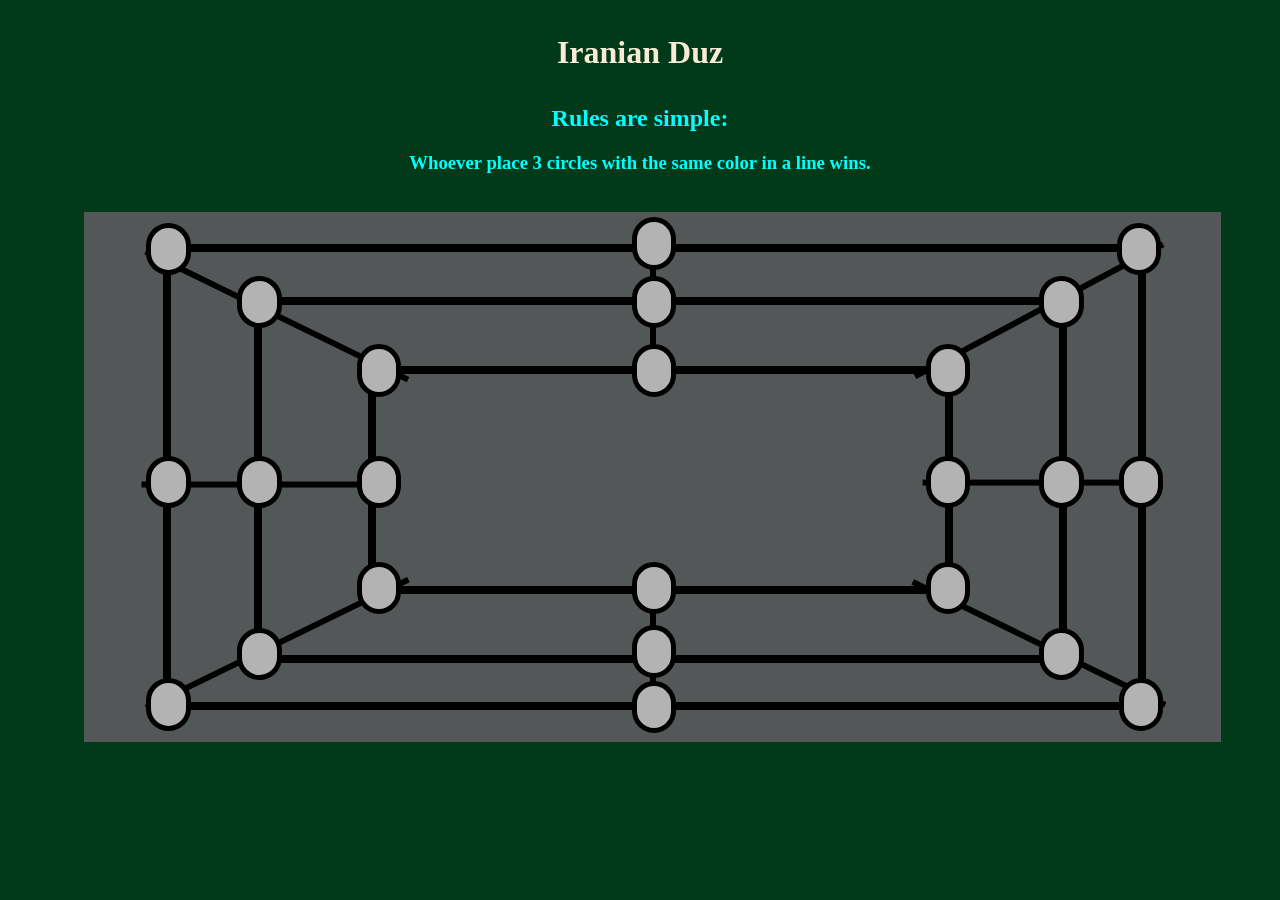
<file: Fifth Exercise (Iranian Duz)/index.html>
<!DOCTYPE html>
<html lang="en" >

<head>
    <meta charset="UTF-8">
    <meta name="viewport" content="width=device-width, initial-scale=1.0"/>

    <link type="text/css" rel="stylesheet" href="./static/css/style.css">
    <script type="text/javascript" src="./static/js/script.js" defer></script>
</head>

<body>

        
    <h1>Iranian Duz</h1>
    <h2>Rules are simple:</h2>
    <h3>Whoever place 3 circles with the same color in a line wins.</h3>

    <div class="board">

        <div class="big-rectangle"></div>
        <div class="medium-rectangle"></div>
        <div class="small-rectangle"></div>

        <div class="top-vl"></div>
        <div class="bottom-vl"></div>
        <div class="left-hl"></div>
        <div class="right-hl"></div>

        <div class="left-up"></div>
        <div class="right-up"></div>
        <div class="left-down"></div>
        <div class="right-down"></div>

        <!-- TL = Top Left , TC = Top Center , TR = Top Right , LC = Left Center , LB = Left Bottom
        RC = Right Center , RB = Right Bottom  -->

        <!-- BR = Big Rectangle -->
        <div class="BR-TL Circle"></div>
        <div class="BR-TC Circle"></div>
        <div class="BR-TR Circle"></div>

        <div class="BR-LC Circle"></div>
        <div class="BR-LB Circle"></div>

        <div class="BR-RC Circle"></div>
        <div class="BR-RB Circle"></div>

        <div class="BR-BC Circle"></div>

        <!-- MR = Medium Rectangle -->
        <div class="MR-TL Circle"></div>
        <div class="MR-TC Circle"></div>
        <div class="MR-TR Circle"></div>

        <div class="MR-LC Circle"></div>
        <div class="MR-LB Circle"></div>

        <div class="MR-RC Circle"></div>
        <div class="MR-RB Circle"></div>

        <div class="MR-BC Circle"></div>

        <!-- SR = Small Rectangle -->
        <div class="SR-TL Circle"></div>
        <div class="SR-TC Circle"></div>
        <div class="SR-TR Circle"></div>

        <div class="SR-LC Circle"></div>
        <div class="SR-LB Circle"></div>

        <div class="SR-RC Circle"></div>
        <div class="SR-RB Circle"></div>

        <div class="SR-BC Circle"></div>
    </div>

    <div class="result-box">

        <p class="result-text"></p>
        <p class="turns">Turns Played : <span class="turn-text"></span></p>
        <button class="button">Restart</button>
    </div>
</body>

</html>
</file>
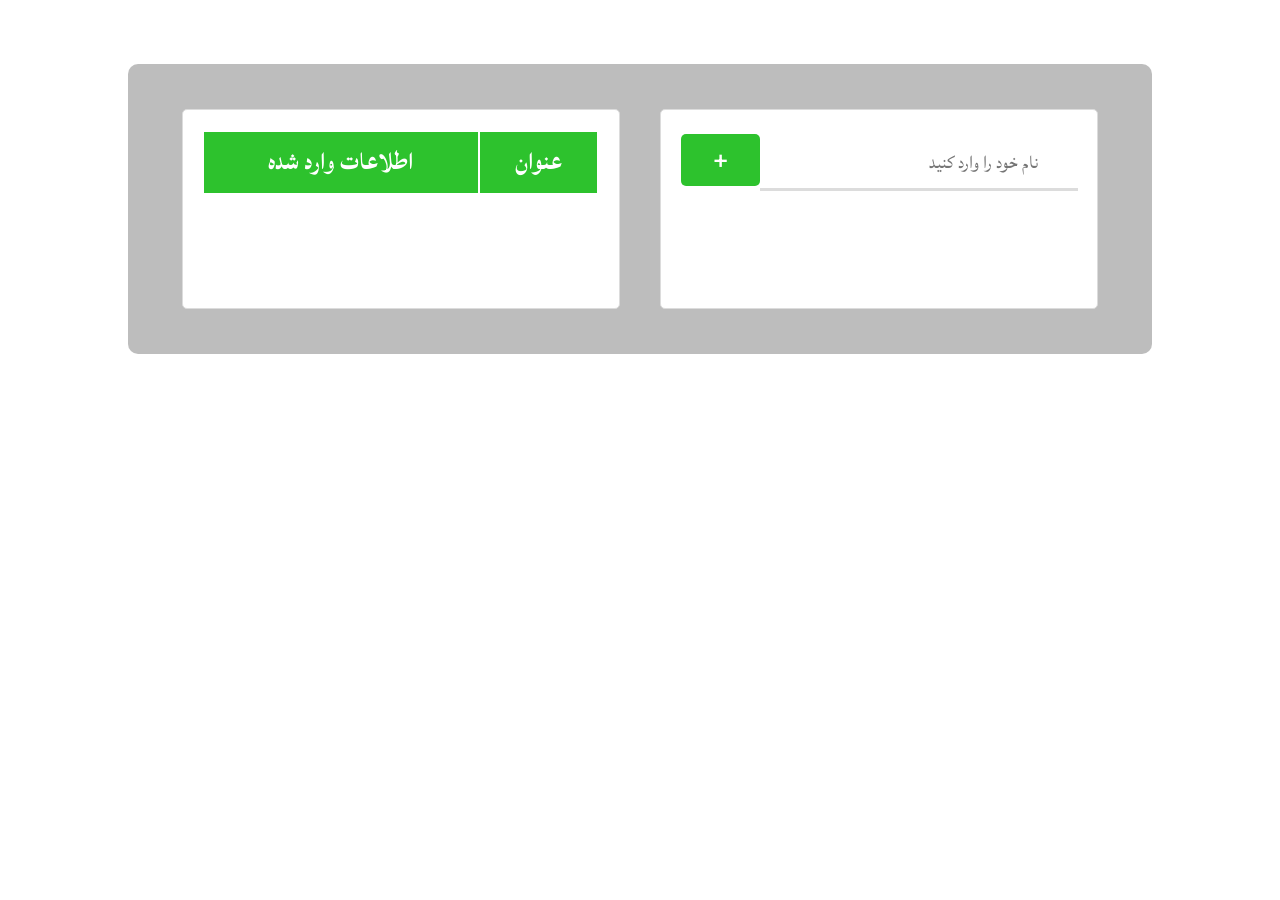
<file: Fourth Exercise (User Form)/index.html>
<!DOCTYPE html>
<html lang="en">
<head>
    <meta charset="UTF-8">
    <meta http-equiv="X-UA-Compatible" content="IE=edge">
    <meta name="viewport" content="width=device-width, initial-scale=1.0">
    <title>Document</title>
    <link rel="stylesheet" href="https://fonts.googleapis.com/css?family=Lateef">
    <link rel="stylesheet" href="css/style.css">
    <script src="js/script.js" defer></script>
</head>
<body>
    <div class="mainBox">
        <div class="dataForm"></div>
        <div class="result">
            <table>
                <thead>
                    <tr>
                        <th class="title">عنوان</th>
                        <th class="data">اطلاعات وارد شده</th>
                    </tr>
                </thead>
                <tbody id="body">
                </tbody>
            </table>
        </div>
    </div>
</body>
</html>
</file>
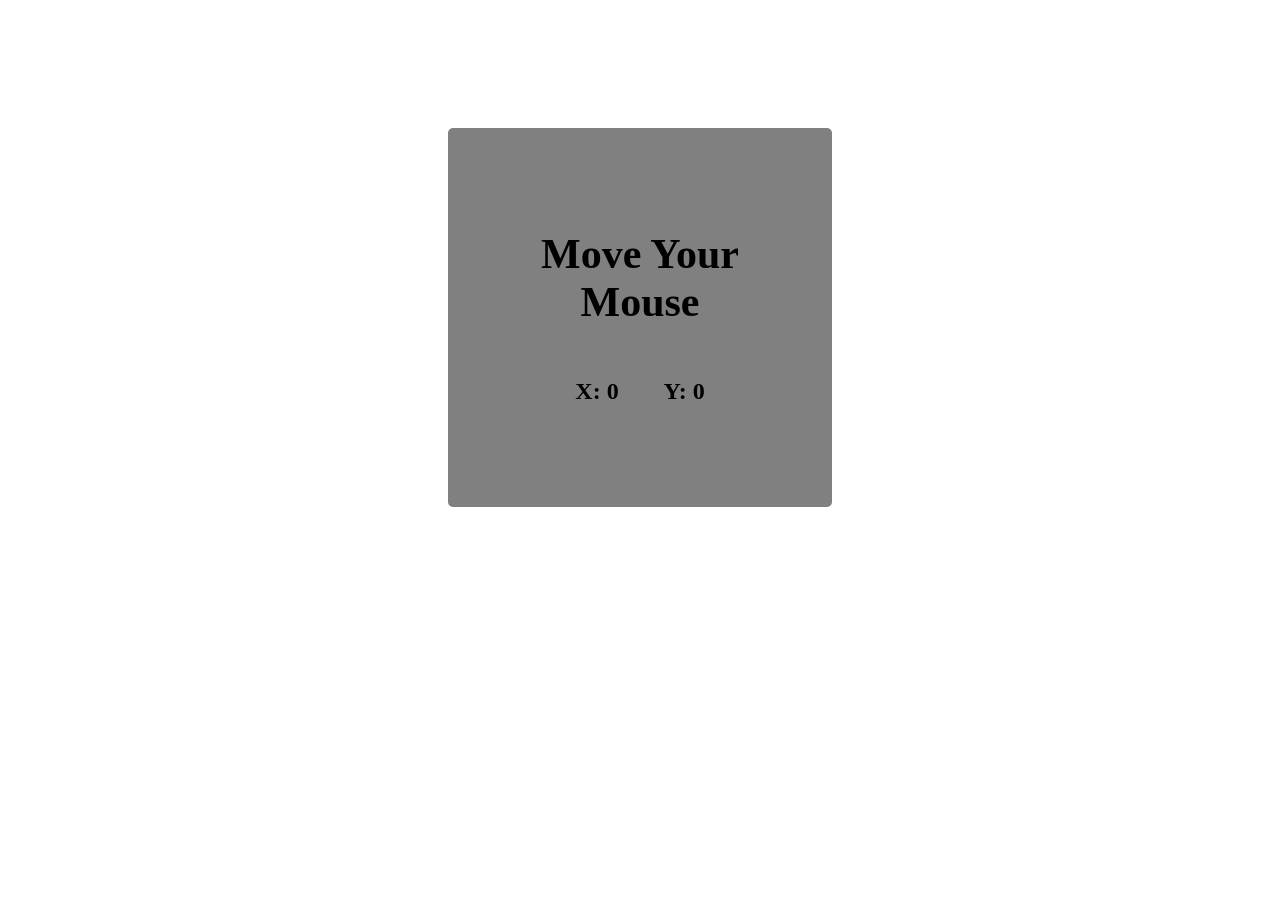
<file: Second Exercise ( Move Your Mouse)/index.html>
<!DOCTYPE html>
<html lang="en">
<head>
    <meta charset="UTF-8">
    <meta http-equiv="X-UA-Compatible" content="IE=edge">
    <meta name="viewport" content="width=device-width, initial-scale=1.0">
    <title>Document</title>
    <link rel="stylesheet" href="CSS/style.css">
    <script src="JS/script.js" defer></script>
</head>
<body>
    <div id="mainBox" class="mainBox">
        <h1>Move Your Mouse</h1>
        <p>X: <span id="x">0</span></p>
        <p>Y: <span id="y">0</span></p>
    </div>
</body>
</html>
</file>
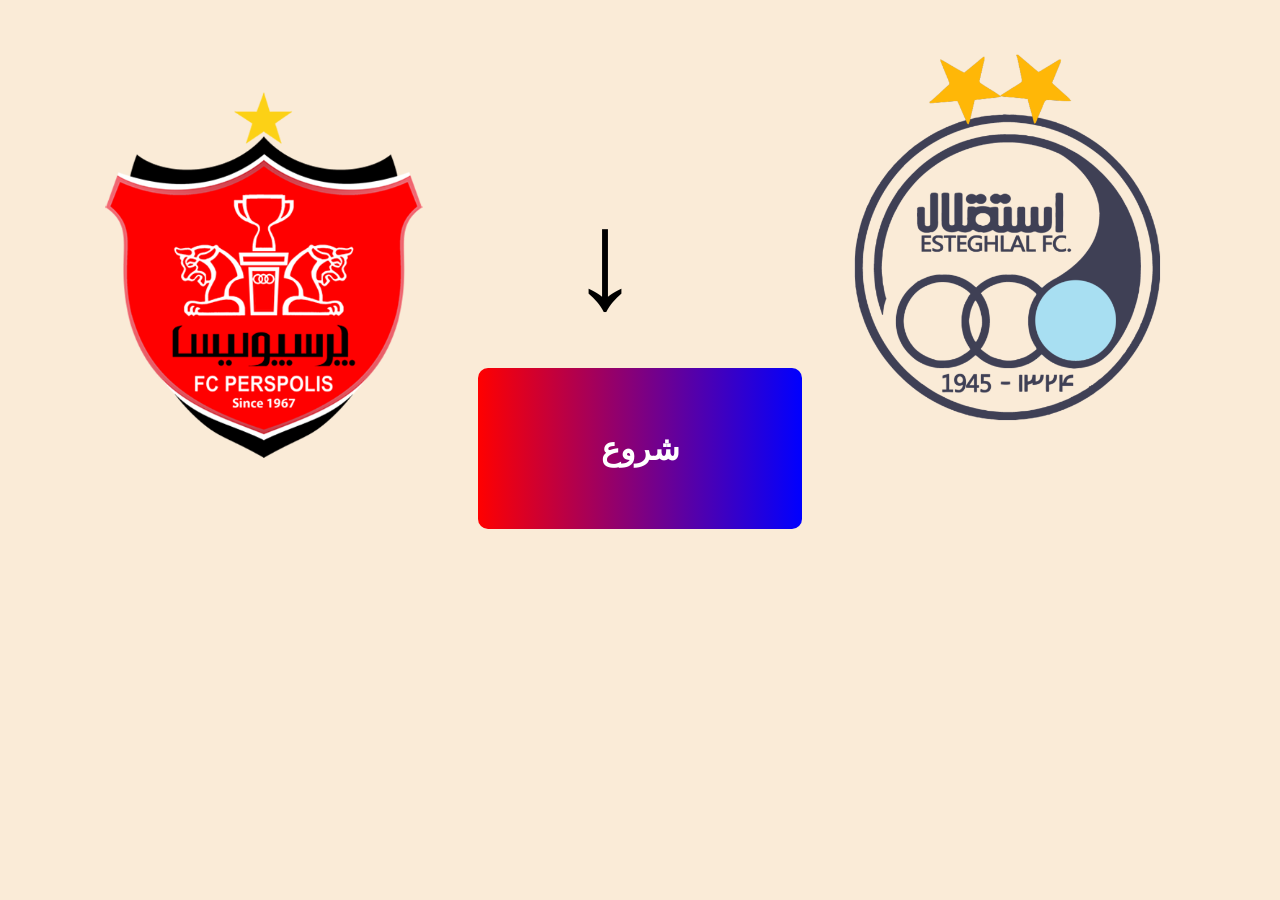
<file: Sixth Exercise (Tic Tac Toe)/index.html>
<!DOCTYPE html>
<html lang="en">
<head>
    <meta charset="UTF-8">
    <meta http-equiv="X-UA-Compatible" content="IE=edge">
    <meta name="viewport" content="width=device-width, initial-scale=1.0">
    <title>Document</title>
    <link rel="stylesheet" href="./static/css/style.css">
    <script src="./static/js/script.js" defer></script>
</head>
<body>
    <div class="start">
        <img src="./static/images/pers.png" alt="pres" class="img">
        <span id="chance">&darr;</span>
        <button onclick="start()">شروع</button>
        <img src="./static/images/esteghlal.png" alt="ss" class="img">
    </div>
    <div class="redBase">
        <div class="zone base">
            <img src="./static/images/pers.png" alt="pers" id="pres1">
        </div>
        <div class="zone base">
            <img src="./static/images/pers.png" alt="pers" id="pres2">
        </div>
        <div class="zone base">
            <img src="./static/images/pers.png" alt="pers" id="pres3">
        </div>
    </div>
    <div class="dropZone">
        <div id="1" class="zone" ondrop="drop(event)" ondragover="allowDrop(event)"></div>
        <div id="2" class="zone" ondrop="drop(event)" ondragover="allowDrop(event)"></div>
        <div id="3" class="zone" ondrop="drop(event)" ondragover="allowDrop(event)"></div>
        <div id="4" class="zone" ondrop="drop(event)" ondragover="allowDrop(event)"></div>
        <div id="5" class="zone" ondrop="drop(event)" ondragover="allowDrop(event)"></div>
        <div id="6" class="zone" ondrop="drop(event)" ondragover="allowDrop(event)"></div>
        <div id="7" class="zone" ondrop="drop(event)" ondragover="allowDrop(event)"></div>
        <div id="8" class="zone" ondrop="drop(event)" ondragover="allowDrop(event)"></div>
        <div id="9" class="zone" ondrop="drop(event)" ondragover="allowDrop(event)"></div>
    </div>
    <div class="blueBase">
        <div class="zone base">
            <img src="./static/images/esteghlal.png" alt="ss" id="ss1">
        </div>
        <div class="zone base">
            <img src="./static/images/esteghlal.png" alt="ss" id="ss2">
        </div>
        <div class="zone base">
            <img src="./static/images/esteghlal.png" alt="ss" id="ss3">
        </div>
    </div>
    <div class="end"></div>
</body>
</html>
</file>
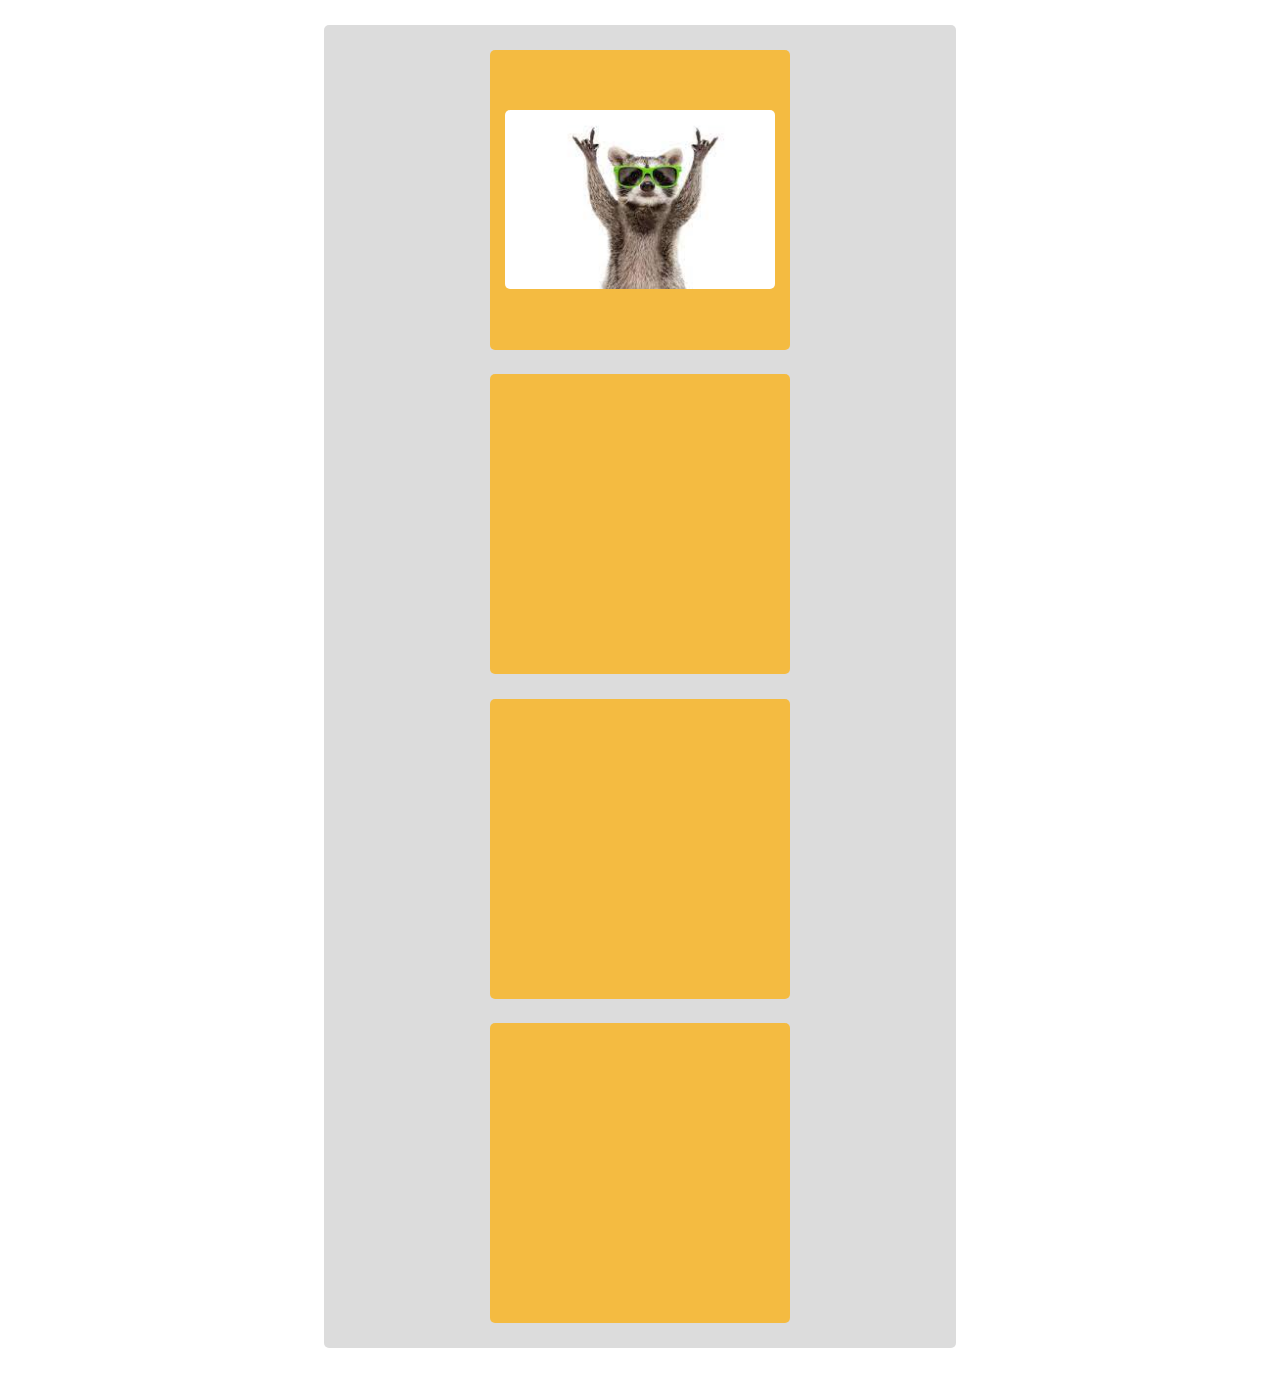
<file: Third Exercise (Drag And Drop)/index.html>
<!DOCTYPE html>
<html lang="en">
<head>
    <meta charset="UTF-8">
    <meta http-equiv="X-UA-Compatible" content="IE=edge">
    <meta name="viewport" content="width=device-width, initial-scale=1.0">
    <title>Document</title>
    <link rel="stylesheet" href="css/style.css">
    <script src="js/script.js" defer></script>
</head>
<body>
    <div class="dropZone">
        <div class="zone">
            <img src="image/image.jfif" draggable="true" id="img_1">
        </div>
        <div class="zone" id="div_1"></div>
        <div class="zone" id="div_1"></div>
        <div class="zone" id="div_1"></div>
    </div>
</body>
</html>
</file>
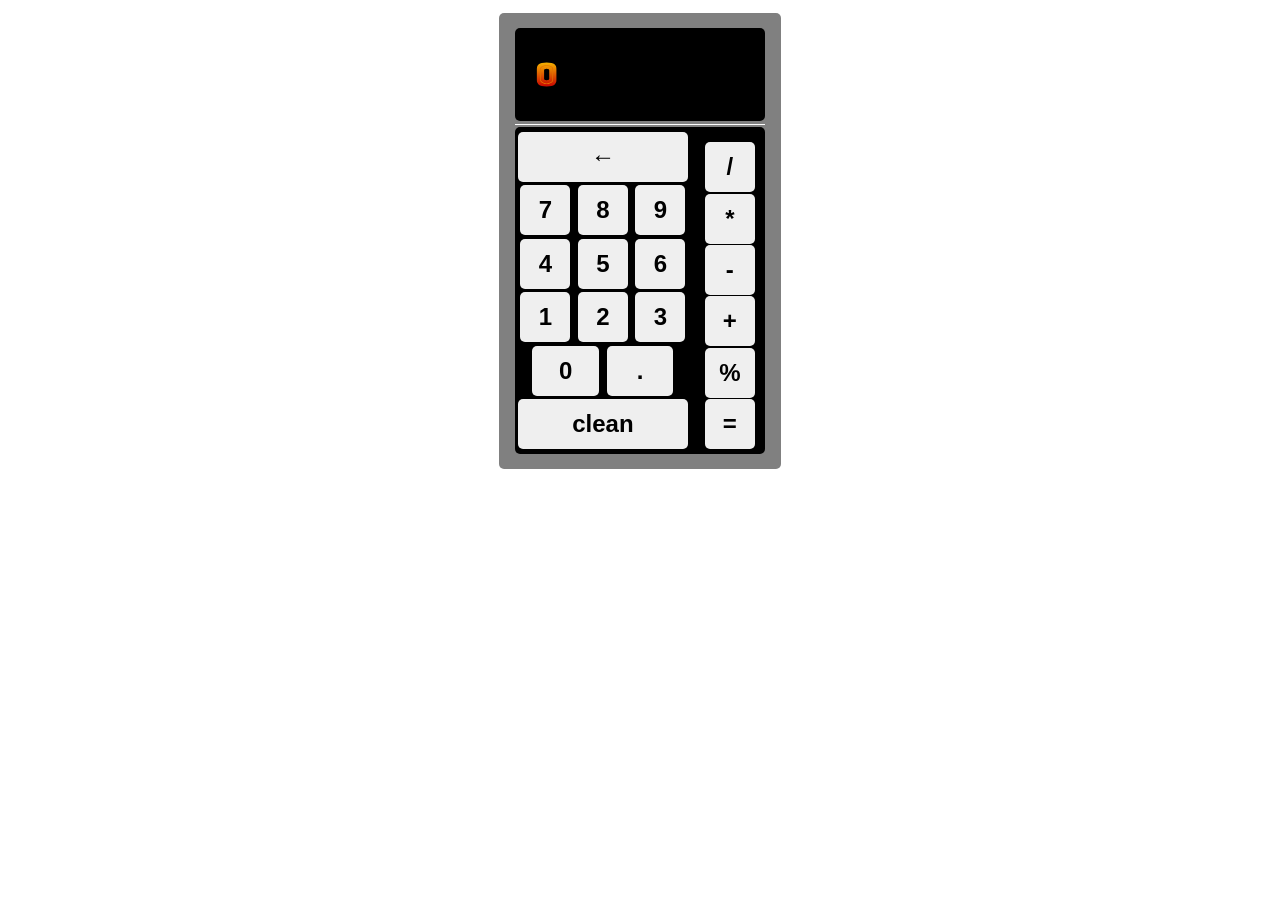
<file: First Exercise ( Creating Calculator )/tamrin1.html>
<!DOCTYPE html>
<html lang="en">
<head>
    <meta charset="UTF-8">
    <meta http-equiv="X-UA-Compatible" content="IE=edge">
    <meta name="viewport" content="width=device-width, initial-scale=1.0">
    <title>Document</title>
    <link rel="stylesheet" href="https://fonts.googleapis.com/css?family=Bungee Spice">
    <link rel="stylesheet" href="./css/style.css"> 
</head>
<body>
    <div class="calculatorBox">
        <div class="displayBox">
            <p id="screen" class="display">0</p>
        </div>
        <hr>
        <div class="btnBox">
            <div class="operator">
                <button id="devide" onclick="CharClick(this)">/</button>
                <button id="multiple" onclick="CharClick(this)">*</button>
                <button id="minus" onclick="CharClick(this)">-</button>
                <button id="plus" onclick="CharClick(this)">+</button>
                <button id="left-over" onclick="CharClick(this)">%</button>
                <button id="equal" onclick="Result()">=</button>
                
            </div>
            <div class="data">
                <button id="back" class="clean" onclick="NumberClick(this)">&larr;</button>
                <button id="nine" onclick="NumberClick(this)">9</button>
                <button id="eight" onclick="NumberClick(this)">8</button>
                <button id="seven" onclick="NumberClick(this)">7</button>
                <button id="six" onclick="NumberClick(this)">6</button>
                <button id="five" onclick="NumberClick(this)">5</button>
                <button id="four" onclick="NumberClick(this)">4</button>
                <button id="three" onclick="NumberClick(this)">3</button>
                <button id="two" onclick="NumberClick(this)">2</button>
                <button id="one" onclick="NumberClick(this)">1</button>
                <button id="auditor" class="half" onclick="NumberClick(this)">.</button>
                <button id="zero" class="half" onclick="NumberClick(this)">0</button>
                <button id="clear" class="clean" onclick="NumberClick(this)">clean</button>
            </div>
            
        </div>
    </div>
    <script src="./js/script.js"></script>
</body>
</html>
</file>
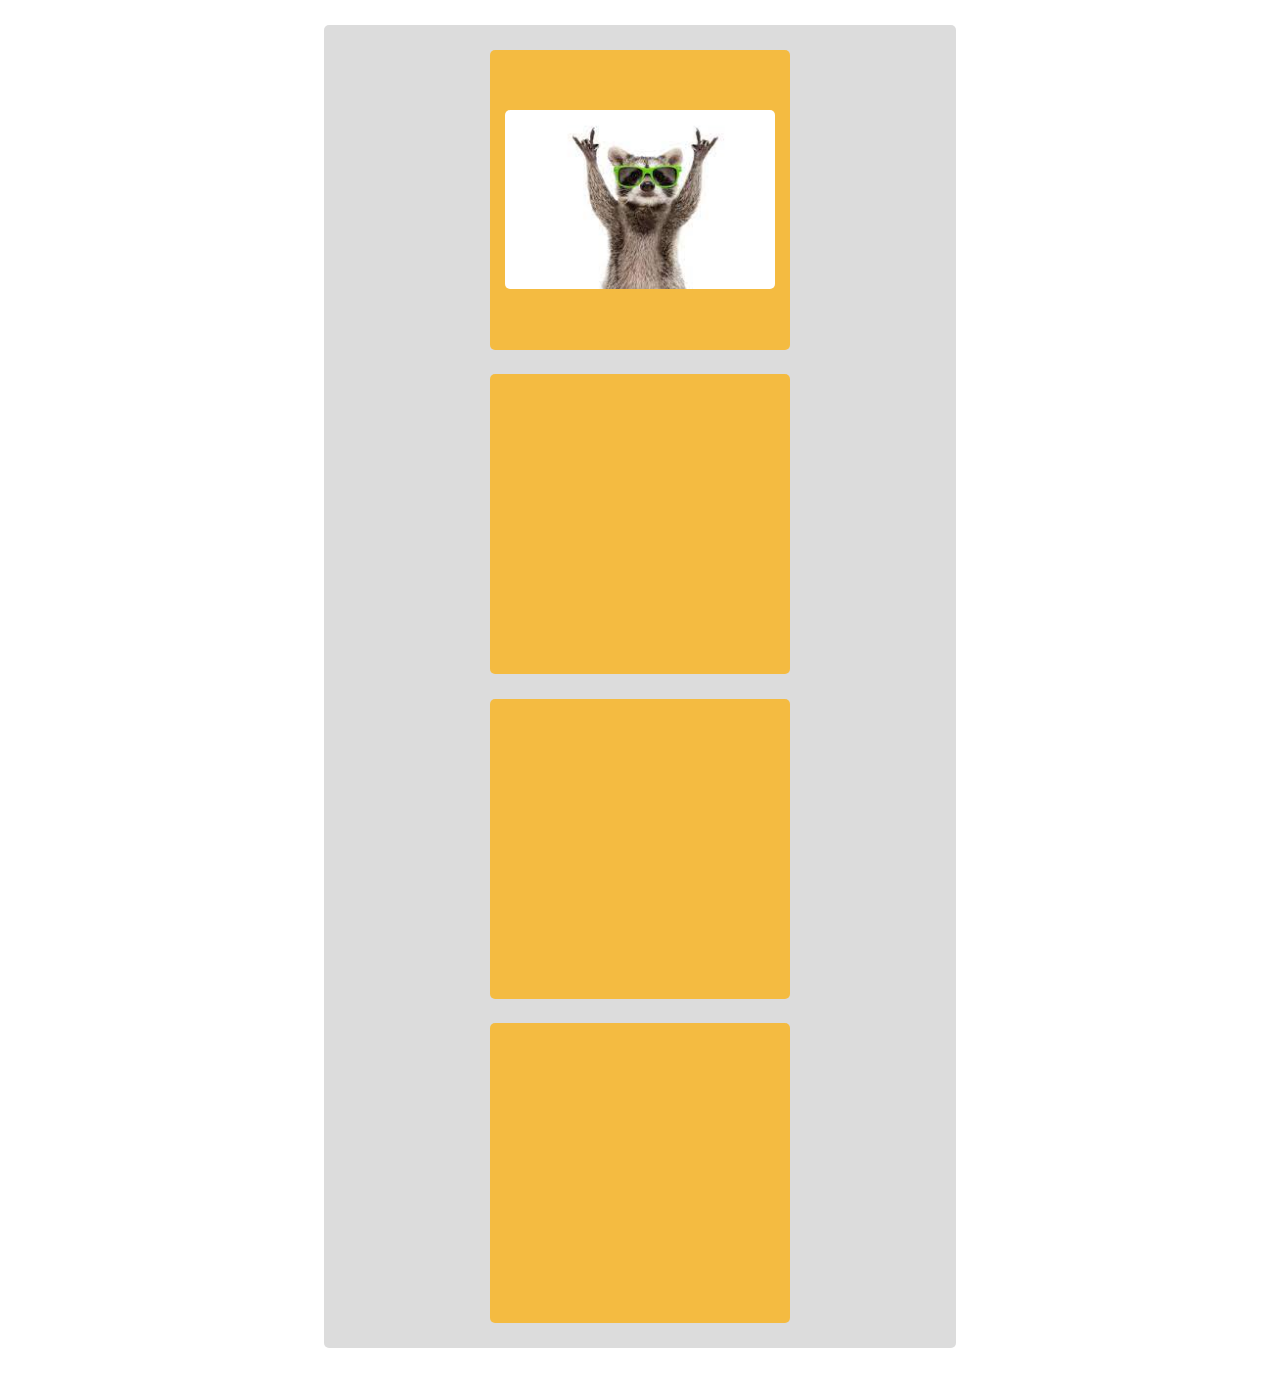
<file: Third Exercise (Drag And Drop)/tamrin3.html>
<!DOCTYPE html>
<html lang="en">
<head>
    <meta charset="UTF-8">
    <meta http-equiv="X-UA-Compatible" content="IE=edge">
    <meta name="viewport" content="width=device-width, initial-scale=1.0">
    <title>Document</title>
    <link rel="stylesheet" href="css/style.css">
    <script src="js/script.js" defer></script>
</head>
<body>
    <div class="dropZone">
        <div class="zone">
            <img src="image/image.jfif" draggable="true" id="element">
        </div>
        <div class="zone"></div>
        <div class="zone"></div>
        <div class="zone"></div>
    </div>
</body>
</html>
</file>
<file: Fifth Exercise (Iranian Duz)/static/css/style.css>
body {

    background-color: #003a19;
    text-align: center;
}

h1 {

    padding: 1%;
    color: antiquewhite;
}

h2,h3 {

    color: aqua;
}

.board {

    position: relative;
    width: 90%;
    height: 530px;
    background-color: rgb(83, 87, 88);
    margin-left: 6%;
    margin-top: 3%;
}

.big-rectangle {

    position: absolute;
    top: 6%;
    left: 7%;
    width: 85%;
    height: 85%;
    border: 8px solid black;
}

.medium-rectangle {

    position: absolute;
    top: 16%;
    left: 15%;
    width: 70%;
    height: 66%;
    border: 8px solid black;
}

.small-rectangle {

    position: absolute;
    top: 29%;
    left: 25%;
    width: 50%;
    height: 40%;
    border: 8px solid black;
}

/* Creating lines */
.top-vl {
    border-left: 6px solid black;
    height: 25%;
    position: absolute;
    left: 50%;
    margin-left: -3px;
    top: 6%;
}
.bottom-vl {
    border-left: 6px solid black;
    height: 22%;
    position: absolute;
    left: 50%;
    margin-left: -3px;
    top: 72%;
}
.left-hl {

    border-left: 6px solid black;
    height: 47%;
    position: absolute;
    left: 16%;
    margin-left: -3px;
    top: 28%;
    transform: rotate(90deg);
}
.right-hl {

    border-left: 6px solid black;
    height: 44%;
    position: absolute;
    left: 84%;
    margin-left: -3px;
    top: 29%;
    transform: rotate(90deg);
}

.left-up {

    border-left: 6px solid black;
    height: 55%;
    position: absolute;
    left: 17%;
    margin-left: -3px;
    top: -8%;
    transform: rotate(116deg);
}

.right-up {

    border-left: 6px solid black;
    height: 53%;
    position: absolute;
    left: 84%;
    margin-left: -3px;
    top: -8%;
    transform: rotate(-118deg);
}

.left-down {

    border-left: 6px solid black;
    height: 55%;
    position: absolute;
    left: 17%;
    margin-left: -3px;
    top: 54%;
    transform: rotate(-116deg);
}

.right-down {

    border-left: 6px solid black;
    height: 53%;
    position: absolute;
    left: 84%;
    margin-left: -3px;
    top: 55%;
    transform: rotate(116deg);
}

/* Creating Circles */
.SR-TL {

    background-color: #b3b3b3;
    width: 3%;
    height: 8%;
    position: absolute;
    left: 24%;
    top: 25%;
    border-radius: 25px;
    border: 5px solid black;
}

.SR-TC {

    background-color: #b3b3b3;
    width: 3%;
    height: 8%;
    position: absolute;
    left: 48.2%;
    top: 25%;
    border-radius: 25px;
    border: 5px solid black;
}

.SR-TR {

    background-color: #b3b3b3;
    width: 3%;
    height: 8%;
    position: absolute;
    left: 74%;
    top: 25%;
    border-radius: 25px;
    border: 5px solid black;
}

.SR-LC {

    background-color: #b3b3b3;
    width: 3%;
    height: 8%;
    position: absolute;
    left: 24%;
    top: 46%;
    border-radius: 25px;
    border: 5px solid black;
}

.SR-RC {

    background-color: #b3b3b3;
    width: 3%;
    height: 8%;
    position: absolute;
    left: 74%;
    top: 46%;
    border-radius: 25px;
    border: 5px solid black;
}

.SR-LB {

    background-color: #b3b3b3;
    width: 3%;
    height: 8%;
    position: absolute;
    left: 24%;
    top: 66%;
    border-radius: 25px;
    border: 5px solid black;
}

.SR-RB {

    background-color: #b3b3b3;
    width: 3%;
    height: 8%;
    position: absolute;
    left: 74%;
    top: 66%;
    border-radius: 25px;
    border: 5px solid black;
}

.SR-BC {

    background-color: #b3b3b3;
    width: 3%;
    height: 8%;
    position: absolute;
    left: 48.2%;
    top: 66%;
    border-radius: 25px;
    border: 5px solid black;
}

.MR-TL {

    background-color: #b3b3b3;
    width: 3%;
    height: 8%;
    position: absolute;
    left: 13.5%;
    top: 12%;
    border-radius: 25px;
    border: 5px solid black;
}

.MR-TC {

    background-color: #b3b3b3;
    width: 3%;
    height: 8%;
    position: absolute;
    left: 48.2%;
    top: 12%;
    border-radius: 25px;
    border: 5px solid black;
}

.MR-TR {

    background-color: #b3b3b3;
    width: 3%;
    height: 8%;
    position: absolute;
    left: 84%;
    top: 12%;
    border-radius: 25px;
    border: 5px solid black;
}

.MR-LC {

    background-color: #b3b3b3;
    width: 3%;
    height: 8%;
    position: absolute;
    left: 13.5%;
    top: 46%;
    border-radius: 25px;
    border: 5px solid black;
}

.MR-LB {

    background-color: #b3b3b3;
    width: 3%;
    height: 8%;
    position: absolute;
    left: 13.5%;
    top: 78.5%;
    border-radius: 25px;
    border: 5px solid black;
}

.MR-RC {

    background-color: #b3b3b3;
    width: 3%;
    height: 8%;
    position: absolute;
    left: 84%;
    top: 46%;
    border-radius: 25px;
    border: 5px solid black;
}

.MR-RB {

    background-color: #b3b3b3;
    width: 3%;
    height: 8%;
    position: absolute;
    left: 84%;
    top: 78.5%;
    border-radius: 25px;
    border: 5px solid black;
}

.MR-BC {

    background-color: #b3b3b3;
    width: 3%;
    height: 8%;
    position: absolute;
    left: 48.2%;
    top: 78%;
    border-radius: 25px;
    border: 5px solid black;
}

.BR-TL {

    background-color: #b3b3b3;
    width: 3%;
    height: 8%;
    position: absolute;
    left: 5.5%;
    top: 2%;
    border-radius: 25px;
    border: 5px solid black;
}

.BR-TC {

    background-color: #b3b3b3;
    width: 3%;
    height: 8%;
    position: absolute;
    left: 48.2%;
    top: 1%;
    border-radius: 25px;
    border: 5px solid black;
}

.BR-TR {

    background-color: #b3b3b3;
    width: 3%;
    height: 8%;
    position: absolute;
    left: 90.8%;
    top: 2%;
    border-radius: 25px;
    border: 5px solid black;
}

.BR-LC {

    background-color: #b3b3b3;
    width: 3%;
    height: 8%;
    position: absolute;
    left: 5.5%;
    top: 46%;
    border-radius: 25px;
    border: 5px solid black;
}

.BR-LB {

    background-color: #b3b3b3;
    width: 3%;
    height: 8%;
    position: absolute;
    left: 5.5%;
    top: 88%;
    border-radius: 25px;
    border: 5px solid black;
}

.BR-RC {

    background-color: #b3b3b3;
    width: 3%;
    height: 8%;
    position: absolute;
    left: 91%;
    top: 46%;
    border-radius: 25px;
    border: 5px solid black;
}

.BR-RB {

    background-color: #b3b3b3;
    width: 3%;
    height: 8%;
    position: absolute;
    left: 91%;
    top: 88%;
    border-radius: 25px;
    border: 5px solid black;
}

.BR-BC {

    background-color: #b3b3b3;
    width: 3%;
    height: 8%;
    position: absolute;
    left: 48.2%;
    top: 88.5%;
    border-radius: 25px;
    border: 5px solid black;
}
.result-box {

    display: none;
    border-radius: 25px;
    background-color: whitesmoke;
    position: absolute;
    height: 50%;
    width: 30%;
    margin-left: 34.5%;
    margin-top: 3%;
}
.result-text {

    font-size: 40px;
    margin-top: 15%;
    font-weight: bold;
}

.turns {

    font-size: 30px;
    font-weight: bold;
    margin-top: 3%;
    color: black;
}

.button {

    width: 50%;
    height: 10%;
    margin: 15%;
    border-radius: 15px;
    background-color: #43094a;
    color: whitesmoke;
    cursor: pointer ;
}

.button:hover {

    transition: 0.2s ease-in-out;
    background-color: #28052c;
}
</file>
<file: Fourth Exercise (User Form)/css/style.css>
* {
    outline: 0;
    margin: 0;
    border: 0;
    padding: 0;
    box-sizing: border-box;
    text-align: center;
    font-family: Lateef;
    direction: rtl;
}
body {
    background-image: url(https://img.freepik.com/premium-photo/old-wooden-texture-background-vintage_55716-1138.jpg?w=2000);
}
.mainBox {
    background-color: rgba(125, 125, 125, 0.5);
    margin: 5% 10%;
    height: auto;
    border-radius: 10px;
    padding: 2%;
}
.mainBox > div {
    vertical-align: top;
}
.dataForm {
    background-color: white;
    width: 45%;
    display: inline-block;
    border: 1px solid gainsboro;
    padding: 2%;
    margin: 2%;
    border-radius: 5px;
    min-height: 200px;
}
.result {
    background-color: white;
    width: 45%;
    display: inline-block;
    border: 1px solid gainsboro;
    padding: 2%;
    margin: 2%;
    border-radius: 5px;
    min-height: 200px;
}
input[type="text"] {
    display: inline-block;
    margin: 2% 0;
    width: 80%;
    text-align: right;
    padding: 2% 10% 2% 0;
    font-size: 24px;
    border-bottom: 3px solid gainsboro;
    transition: all 0.2s;
}
input[type="text"]:focus {
    border-bottom: 3px solid rgb(45, 194, 45);
    transition: all 0.2s;
}
button {
    display: inline-block;
    width: 20%;
    font-size: 36px;
    font-weight: bold;
    color: white;border-radius: 5px;
    background-color: rgb(45, 194, 45);
    transition: all 1s;
}
button:hover {
    background-color: green;
    transition: all 1s;
}
input[type="submit"] {
    width: 100%;
    background-color: rgb(45, 194, 45);
    border-radius: 5px;
    padding: 2%;
    font-size: 34px;
    font-weight: bold;
    color: white;
    transition: all 1s;
}
input[type="submit"]:hover {
    background-color: green;
    box-shadow: 3px 3px 9px rgba(25, 25, 25, 0.5);
    transition: all 1s;
}
.title {
    width: 30%;
}
.data {
    width: 70%;
}
table {
    width: 100%;
}
tr:nth-child(even) {
    background-color: gainsboro;
}
thead {
    background-color: rgb(45, 194, 45);
    color: white;
    font-size: 32px;
}
tbody {
    font-size: 18px;
    font-weight: bold;
}
th , td {
    padding: 2%;
}
.disable {

    display: none;
}
</file>
<file: Second Exercise ( Move Your Mouse)/CSS/style.css>
* {
    outline: 0;
    margin: 0;
    border: 0;
    padding: 0;
}
.mainBox {
    text-align: center;
    margin: 10% 35%;
    padding: 8% 5%;
    background-color: gray;
    border-radius: 5px;
}

h1 {
    font-size: 42px;
    font-weight: bold;
    margin-bottom: 20%;
}

p {
    display: inline-block;
    font-size: 24px;
    font-weight: bold;
    margin: 0 8%;
}
</file>
<file: Sixth Exercise (Tic Tac Toe)/static/css/style.css>
* {
    outline: 0;
    margin: 0;
    border: 0;
    padding: 0;
}
@keyframes turnRight {
    0%   {transform: rotate(180deg);}
    25%  {transform: rotate(0deg);}
    50%  {transform: rotate(180deg);}
    75%  {transform: rotate(-180deg);}
    100% {transform: rotate(-90deg);}
}
@keyframes turnLeft {
    0%   {transform: rotate(180deg);}
    25%  {transform: rotate(0deg);}
    50%  {transform: rotate(180deg);}
    75%  {transform: rotate(-180deg);}
    100% {transform: rotate(90deg);}
}
.img {
    display: inline-block;
    width: 30%;
    margin: 0 2%;
}
span {
    position: fixed;
    top: 20%;
    right: 50%;
    font-size: 140px;
    font-weight: bolder;
}
.spanTurnRight {
    position: fixed;
    top: 20%;
    right: 50%;
    font-size: 140px;
    font-weight: bolder;
    animation-name: turnRight;
    animation-duration: 3s;
    animation-fill-mode: forwards;
}
.spanTurnLeft {
    position: fixed;
    top: 20%;
    right: 50%;
    font-size: 140px;
    font-weight: bolder;
    animation-name: turnLeft;
    animation-duration: 3s;
    animation-fill-mode: forwards;
}
button {
    font-size: 32px;
    display: inline-block;
    font-weight: bold;
    padding: 5% 10%;
    background-image: linear-gradient(to right, red , blue);
    border-radius: 10px;
    color: white;
    cursor: pointer;
    transition: all 1s;
}
button:hover {
    background-image: linear-gradient(to left, red , blue);
    transition: all;
}
.start {
    position: fixed;
    background-color: antiquewhite;
    box-sizing: border-box;
    width: 100%;
    height: 100%;
    text-align: center;
    padding: 2%;
    overflow: hidden;
}
.dropZone {
    display: grid;
    grid-template-areas:
    'auto auto auto'
    'auto auto auto'
    'auto auto auto';
    background-color: gainsboro;
    margin: 2% 30%;
    padding: 2%;
    text-align: center;
    border-radius: 5px;
}
.dropZone > div {
    vertical-align: top;
}
.zone {
    background-color: lightgreen;
    border: 1px solid rgba(0, 0, 0, 0.8);
    width: 100px;
    height: 100px;
    padding: 10%;
    font-size: 30px;
    text-align: center;
    box-sizing: border-box;
}
.rowBlock {
    display: block;
    width: 100%;
}
img {
    width: 80%;
    border-radius: 5px;
    opacity: 1;
}
.redBase {
    display: grid;
    grid-template-columns: auto auto auto;
    margin: 0 35%;
    background-color: rgba(252, 71, 71, 0.4);
}
.blueBase {
    display: grid;
    grid-template-columns: auto auto auto;
    margin: 0 35%;
    background-color: rgba(61, 61, 252, 0.4);
}
.base {
    background-color: transparent;
    border: 1px solid rgba(0, 0, 0, 0.8);
    padding: 20px;
    font-size: 30px;
    text-align: center;
}
.end {
    display: none;
    position: fixed;
    top: 0;
    background-color: antiquewhite;
    box-sizing: border-box;
    width: 100%;
    height: 100%;
    text-align: center;
    padding: 2%;
    overflow: hidden;
}
.end > p {
    font-size: 42px;
    font-weight: bold;
    margin: 5%;
}
</file>
<file: Third Exercise (Drag And Drop)/css/style.css>
.dropZone {
    background-color: gainsboro;
    margin: 2% 25%;
    padding: 1%;
    text-align: center;
    border-radius: 5px;
}
.dropZone > div {
    vertical-align: top;
}
.zone {
    display: inline-block;
    width: 300px;
    height: 300px;
    background-color: rgba(255, 174, 0, 0.7);
    border-radius: 5px;
    margin: 2%;
}
img {
    width: 90%;
    margin: 20% 5%;
    border-radius: 5px;
    opacity: 1;
}
</file>
<file: First Exercise ( Creating Calculator )/css/style.css>
* {
    outline: 0;
    margin: 0;
    border: 0;
    padding: 0;
    box-sizing: border-box;
}
.calculatorBox {
    background-color: gray;
    margin: 1% 39%;
    border-radius: 5px;
    padding: 1%;
}
.displayBox {
    display: block;
    background-color: black;
    color: orange;
    margin: 1%;
    border-radius: 5px;
}
.calculatorBox > hr {
    border-top: 1px solid white;
    margin: 1%;
}
p.display {
    padding: 10% 0 10% 8%;
    font-size: 32px;
    font-weight: bold;
    font-family: Bungee Spice;
}
.btnBox {
    display: block;
    background-color: black;
    margin: 1%;
    border-radius: 5px;
    text-align: center;
    direction: rtl;
    padding: 1% 0;
}
.operator {
    display: inline-block;
    width: 28%;
}
.data {
    display: inline-block;
    width: 70%;
}
button {
    display: inline-block;
    margin: 1%;
    border-radius: 5px;
    font-size: x-large;
    font-weight: bold;
    width: 50px;
    height: 50px;
    transition: all 0.3s;
}
button:hover {
    background-color: gray;
    transition: all 0.3s;
}
button.clean {
    width: 170px;
}
.half {
    width: 38%;
}
</file>
